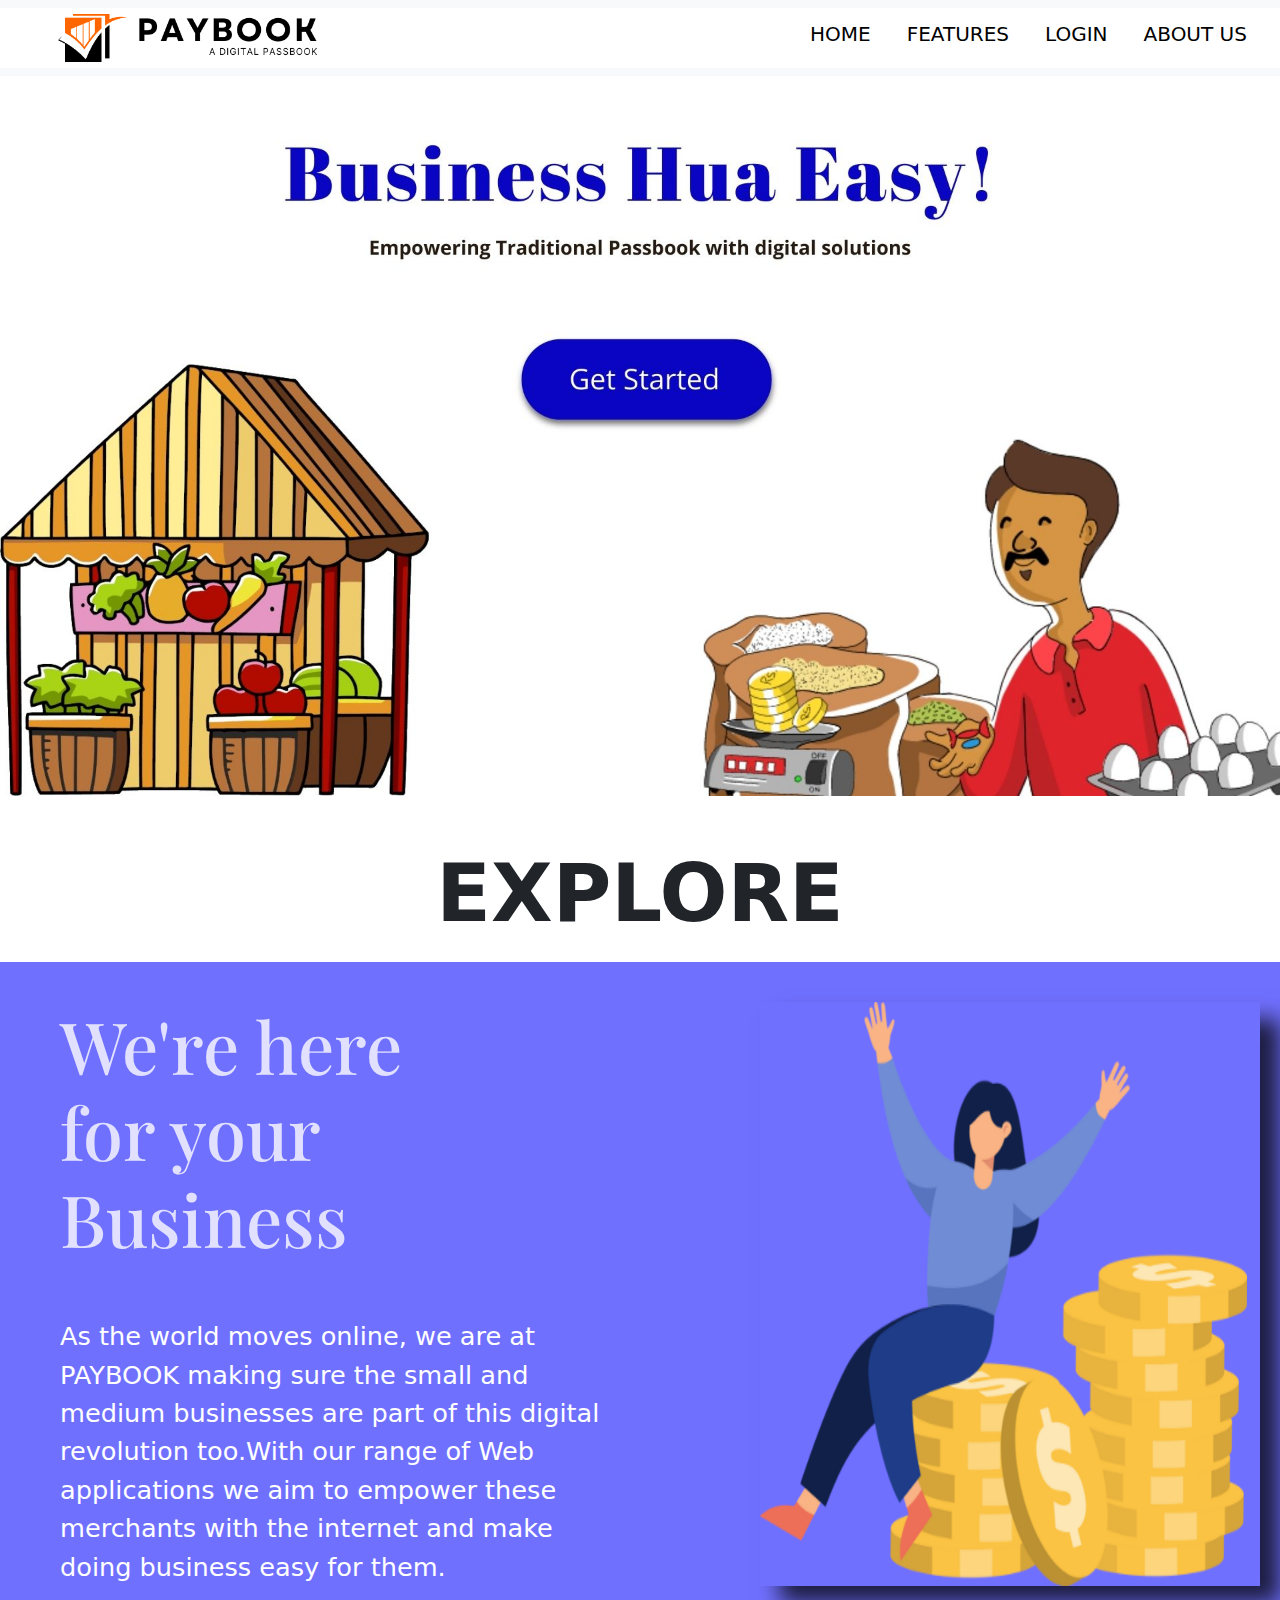
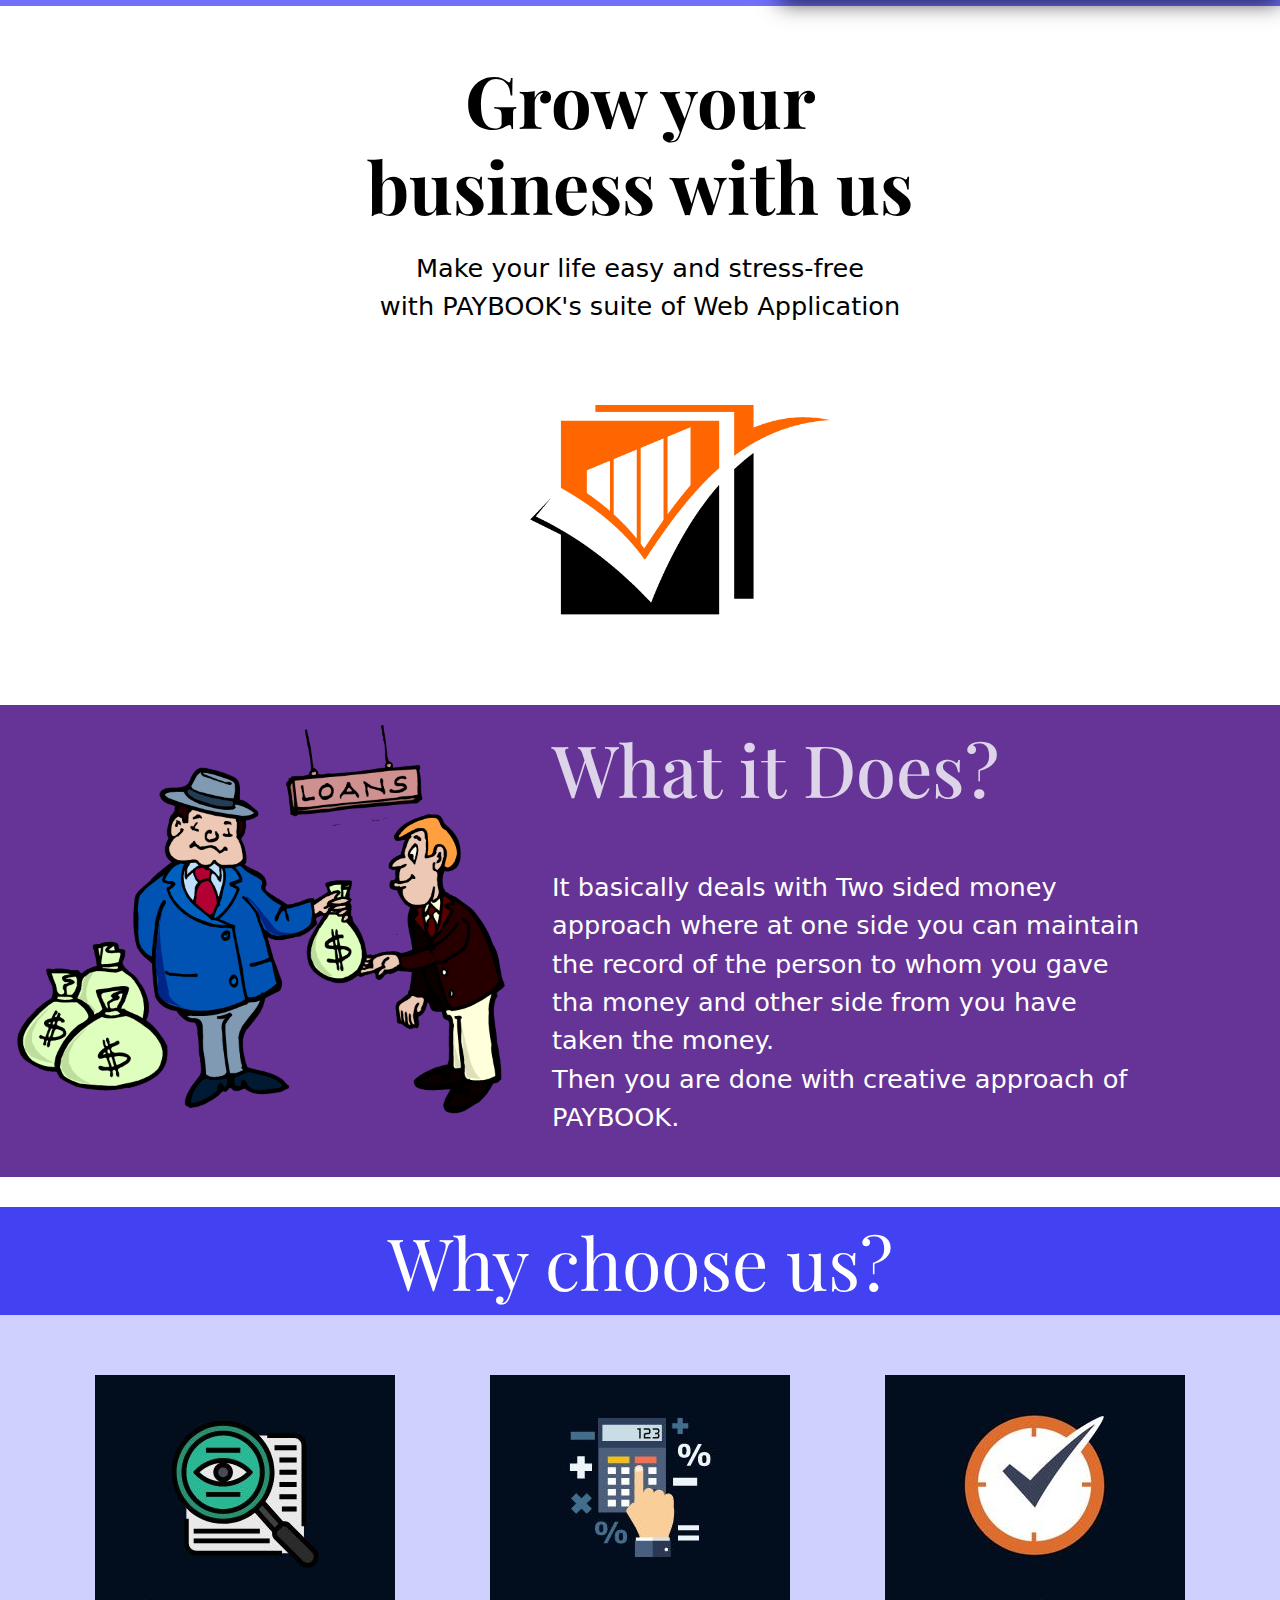
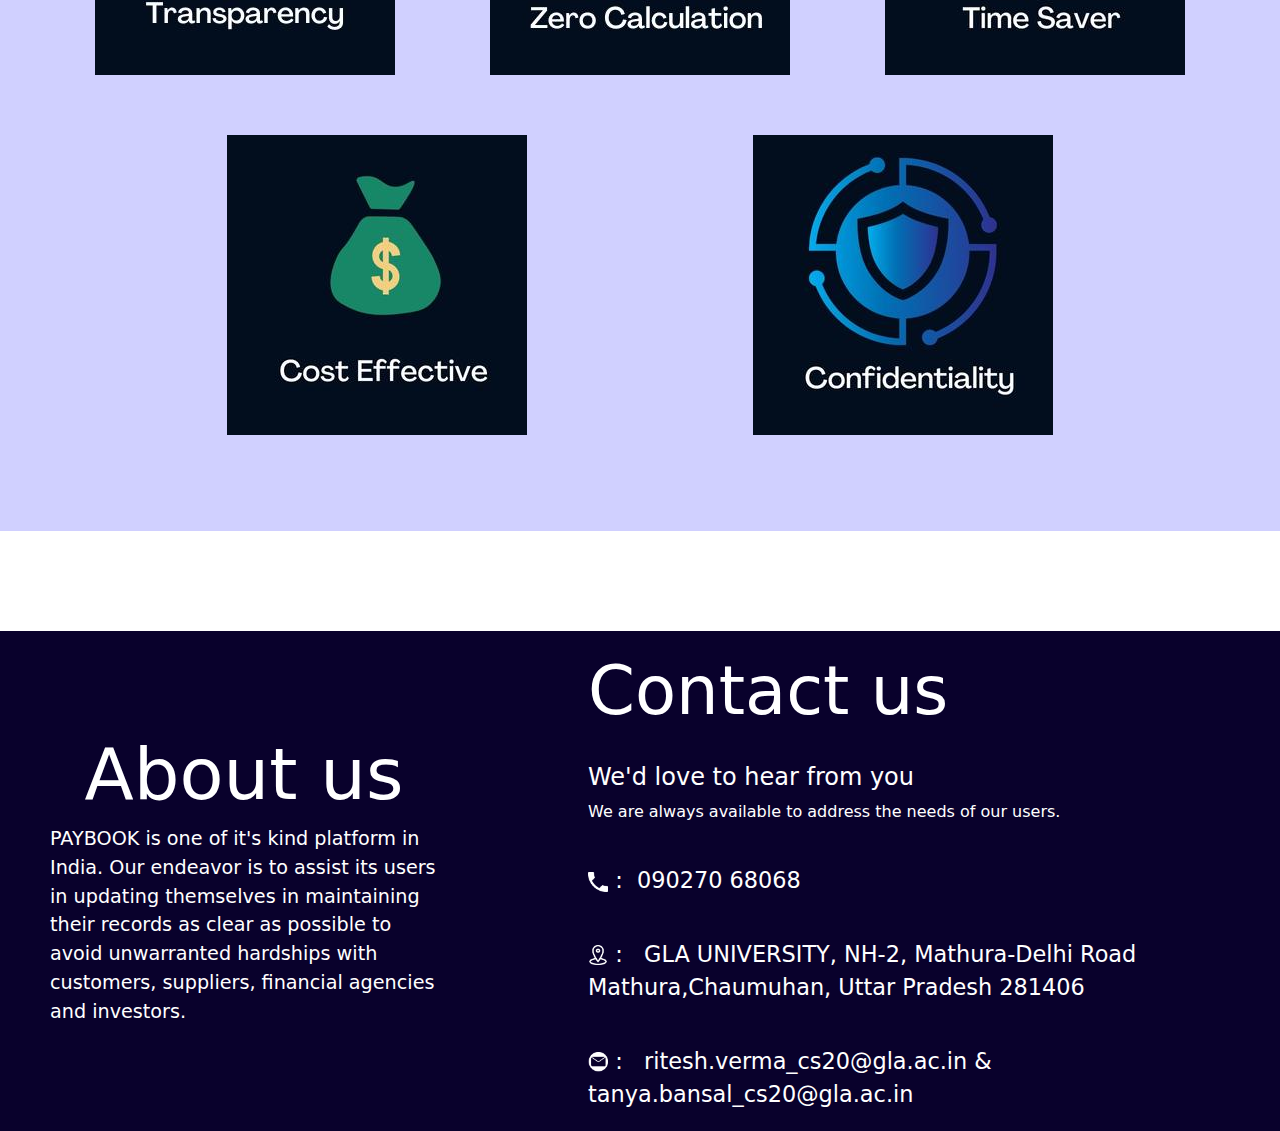
<file: index.html>
<!DOCTYPE html>
<html lang="en">
<head>
    <meta charset="UTF-8">
    <meta http-equiv="X-UA-Compatible" content="IE=edge">
    <meta name="viewport" content="width=device-width, initial-scale=1.0">
    <title>PAYBOOK</title>
    <link rel="stylesheet" href="https://cdn.jsdelivr.net/npm/bootstrap@5.2.0-beta1/dist/css/bootstrap.min.css">
   <link rel="stylesheet" href="./CSS/home-page.css">
   <style>
    @import url('https://fonts.googleapis.com/css2?family=Playfair+Display:ital,wght@0,500;1,400&display=swap');
   
        @import url('https://fonts.googleapis.com/css2?family=Playfair+Display&display=swap');
       
            @import url('https://fonts.googleapis.com/css2?family=Bebas+Neue&family=Playfair+Display&display=swap');
          
              @import url('https://fonts.googleapis.com/css2?family=Bebas+Neue&family=Ibarra+Real+Nova:wght@700&family=Playfair+Display&display=swap');
              </style>
</head>
<body >

  
  <nav class="navbar navbar-expand-lg bg-light" style="background-color: white;">
  
    <div class="container-fluid" style="border: none; border-color: white; background-color: white;" >
      <div id="cir">
      <img style="margin-left:40px ; " src="./media/logo.png" width="300px" height="60px" >
    </div>

   
     
      <div class="collapse navbar-collapse" id="navbarNav" style=" background-color: white">
        <ul class="navbar-nav" >
          <li style="margin-left:450px "  class="nav-item" >
            <a  class="nav-link active" aria-current="page" href="#ftext"><h5>HOME</h5></a>
          </li>
          <li class="nav-item" style="margin-left:20px ;">
            <a class="nav-link" href="#text"><h5>FEATURES</h5></a>
          </li>
          <li class="nav-item"style="margin-left:20px ;">
            <a class="nav-link" href="./HTML PAGES/loginpage.html"><h5>LOGIN</h5></a>
          </li>
          <li class="nav-item"style="margin-left:20px ;">
            <a class="nav-link" href="#about"><h5>ABOUT US</h5></a>
          </li>
        </ul>
      </div>
    </div>
  </nav>

  <img  src="./media/Business Hua Easy!.jpg" alt="" usemap="#map" id="easy">
 <map name="map">
<area shape="poly" coords="585,271,563,312,585,355,808,356,835,316,801,272

" href="./HTML PAGES/loginpage.html" alt="">
 </map>
      <h1 id="ftext">EXPLORE</h1>
      <div class="b">
        <div id="textcon">
        <h1 id="bt">We're here <br> for your Business</h1>
        <br><br>
        <div id="lt">As the world moves online, we are at PAYBOOK making sure the small and medium businesses are part of this digital revolution too.With our range of Web applications we aim to empower these merchants with the internet and make doing business easy for them.</div>
      </div>
        <img style="margin-left: 150px; -webkit-box-shadow: 20px 17px 21px 0px rgba(0,0,0,0.75);
        -moz-box-shadow: 20px 17px 21px 0px rgba(0,0,0,0.75);
        box-shadow: 20px 17px 21px 0px rgba(0,0,0,0.75);" src="./media/Money.png" alt="">
      </div>
      <div class="gw">
        <h1 id="g">Grow your <br> business with us</h1>
        <div id="gs">Make your life easy and stress-free <br>
          with PAYBOOK's suite of Web Application</div>
      
      <img id="set" src="./media/logo big.png" alt="">
      <div class="Sec">
        <div class="image">
          <img src="./media/c3.jpg" alt="">
          
        </div>
        <div class="Dta">
          <h1 id="bt">What it Does?</h1>
          <br><br>
          <div id="lt">It basically deals with Two sided money approach where at one side you can maintain the record of the person to whom you gave tha money and other side from you have taken the money. <br> Then you are done with creative approach of PAYBOOK.</div>
  </div>
       
      </div>
    </div>

    <div class="p2">
      <div id ="text">
        Why choose us?
      </div>
     
      <div class="p1">
      <img class="ph" src="./media/Transparency.jpg" alt="">
      <img class="ph" src="./media/Zero calc.jpg" alt="">
      <img class="ph" src="./media/Time saver.jpg" alt="">
      </div>
      <div class="p1">
      <img class="ph" src="./media/Cose Effective.jpg" alt="">
      <img class="ph" src="./media/Confidentiality.jpg" alt="">  
      
      </div>
    <br><br><br> <br>
    </div>
<div id="about">
    <div id="data">
        <h1 id="ph">About us</h1>
      <div id="para">
          PAYBOOK is one of it's kind platform in India. Our endeavor is to assist its users in updating themselves in maintaining their records as clear as possible to avoid unwarranted hardships with customers, suppliers, financial agencies and investors.
      </div>
      
    </div>
    
    <span style="padding-left: 150px; color:White ;"><h1 style="font-size: 420%; margin-top: 20px;">Contact us</h1>
    <br>
      <h4 >We'd love to hear from you</h4>
    We are always available to address the needs of our users.
        <div class="icon">
          <img class="i" src="./media/Call.png" alt="">
          : &nbsp;090270 68068
        </div>
        <div class="icon">
          <img class="i" src="./media/Loaction.png" alt="">
          : &nbsp; GLA UNIVERSITY, NH-2, Mathura-Delhi Road Mathura,Chaumuhan, Uttar Pradesh 281406
        </div>
        <div class="icon">
          <img class="i" src="./media/Gmail.png" alt="">
          : &nbsp; ritesh.verma_cs20@gla.ac.in & tanya.bansal_cs20@gla.ac.in
        </div>
  </span>
</div> 
      </body>
      </html>
</file>
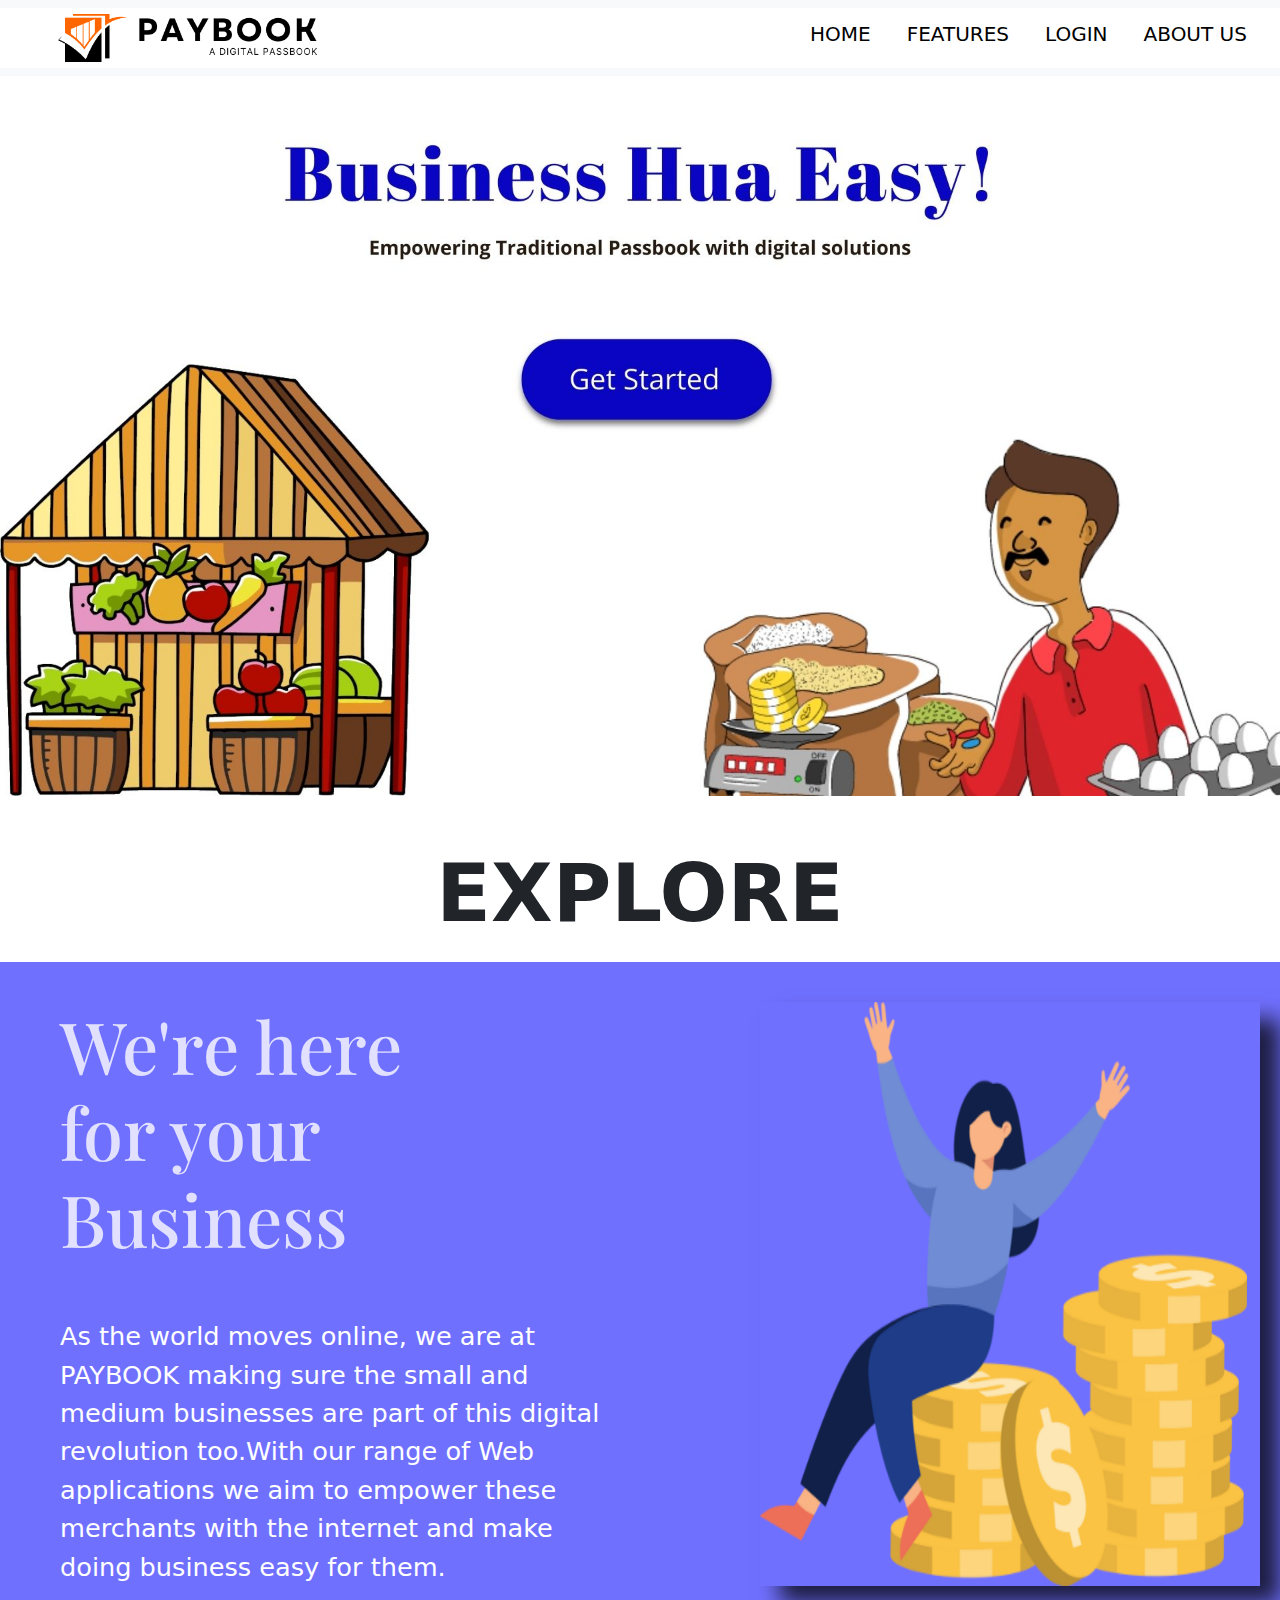
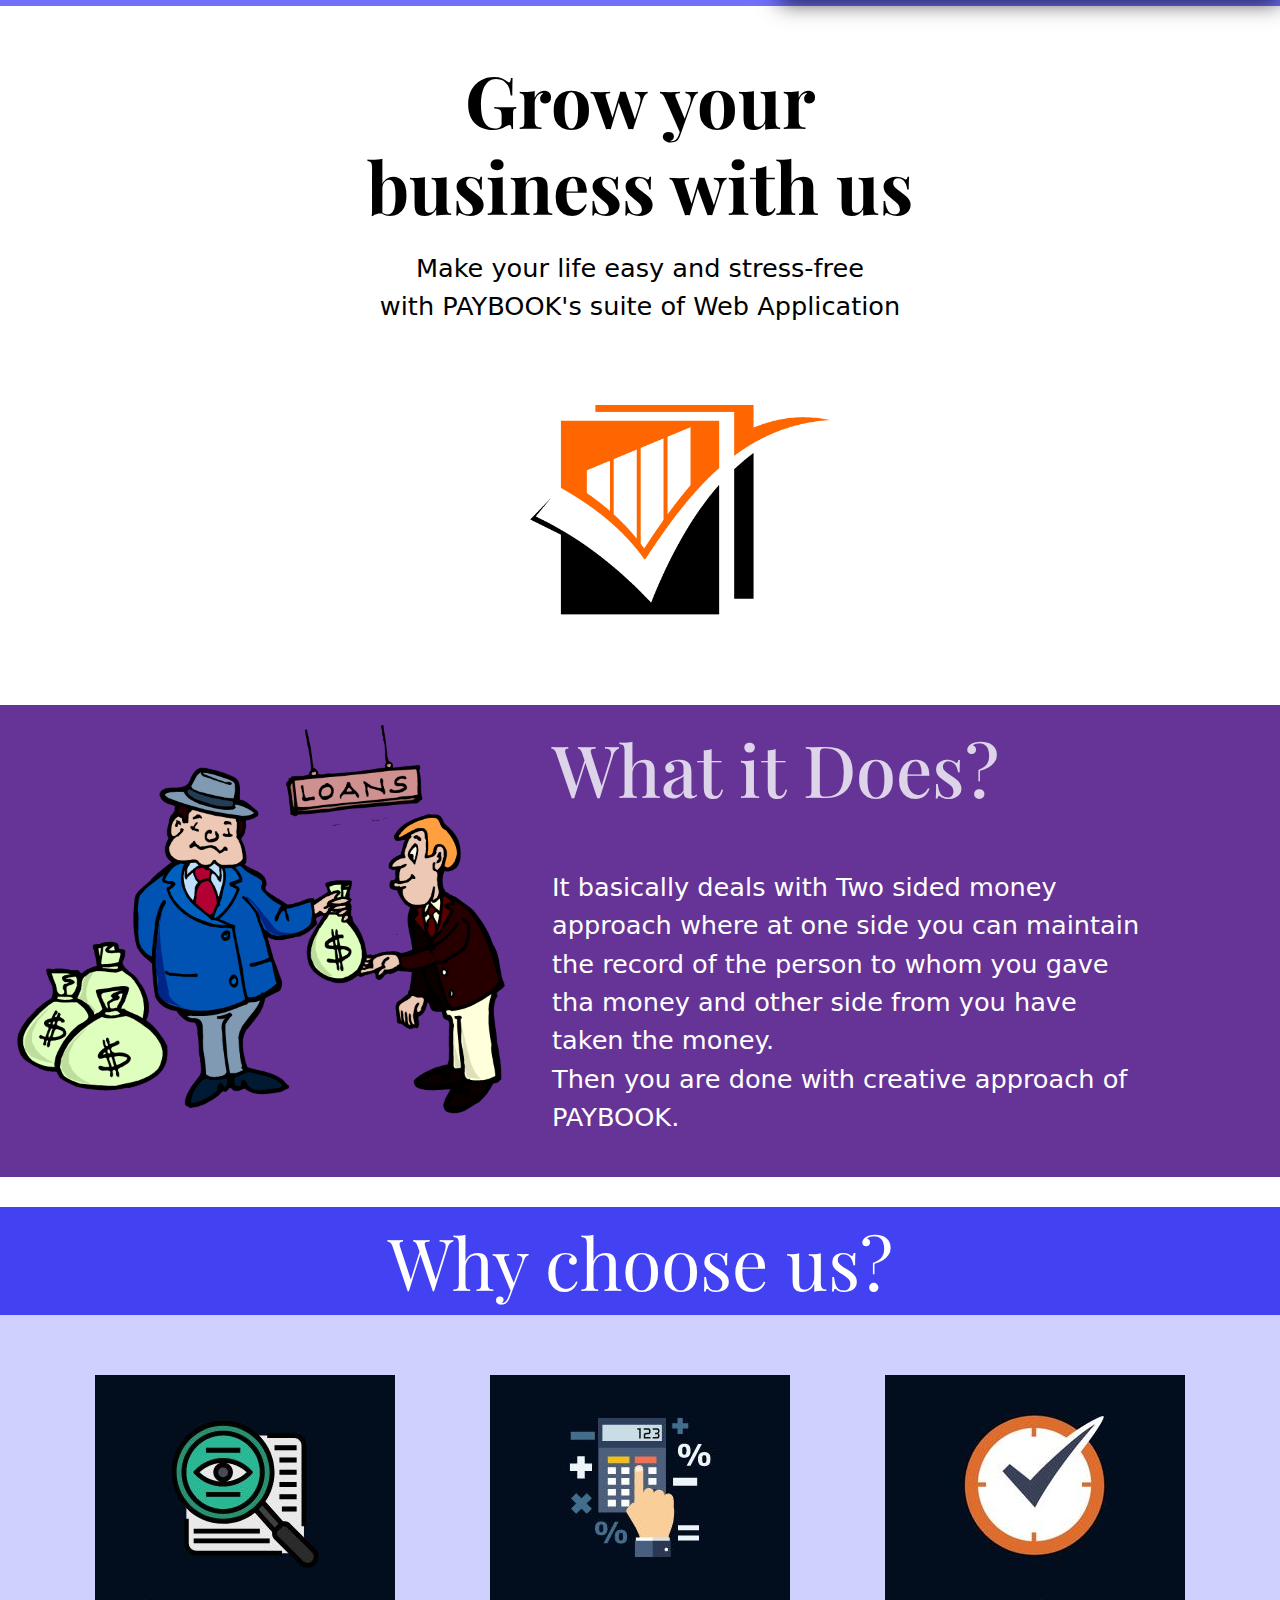
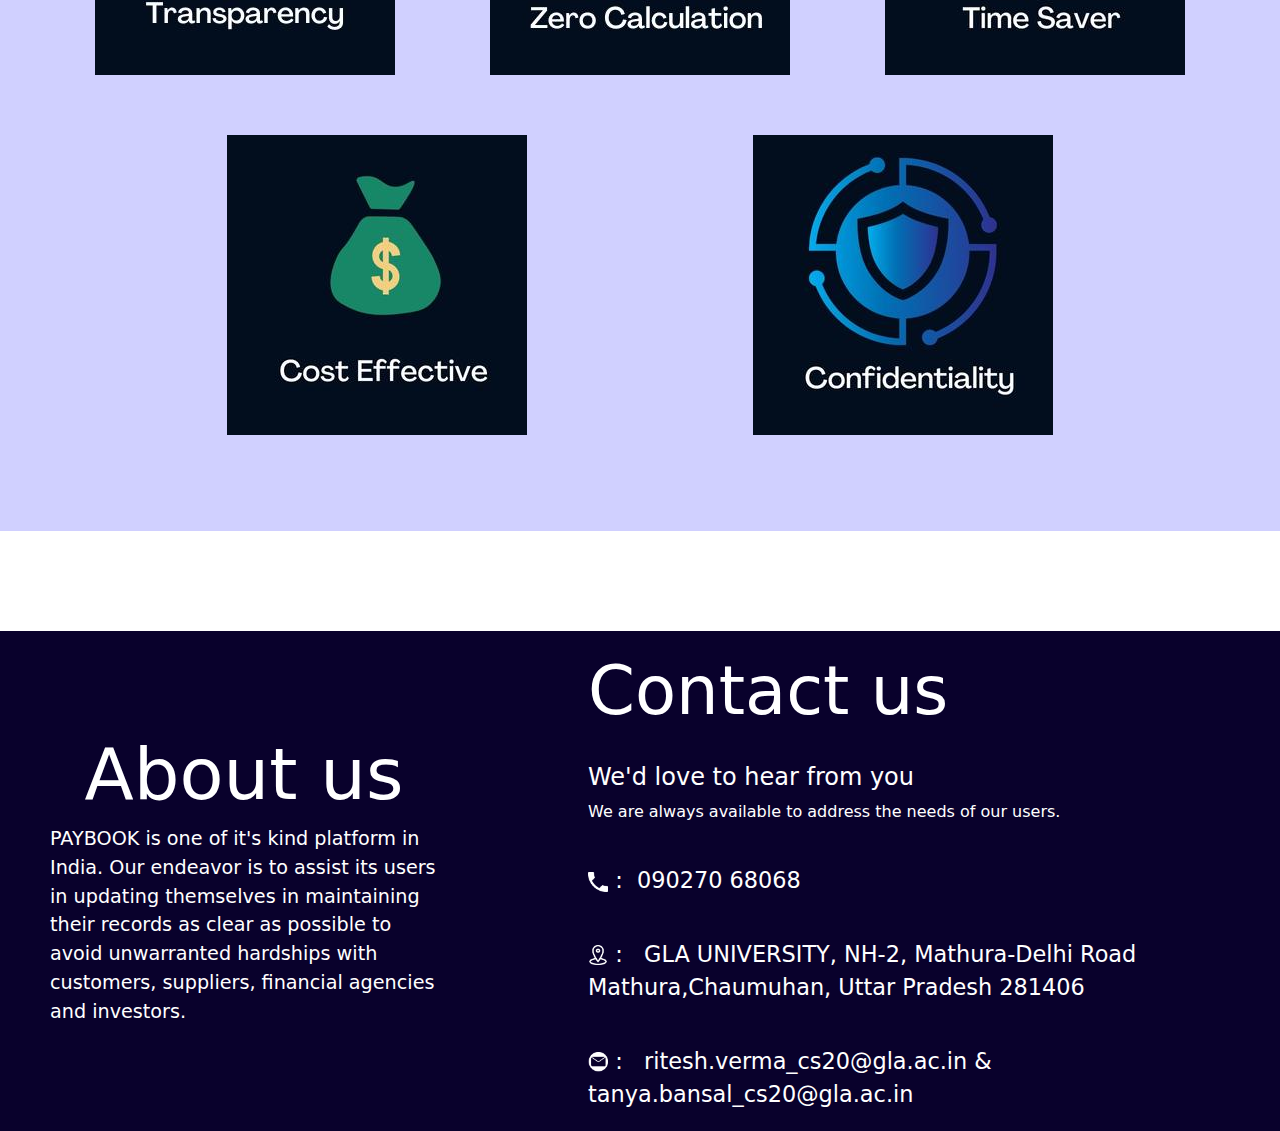
<file: HTML PAGES/Home-page.html>
<!DOCTYPE html>
<html lang="en">
<head>
    <meta charset="UTF-8">
    <meta http-equiv="X-UA-Compatible" content="IE=edge">
    <meta name="viewport" content="width=device-width, initial-scale=1.0">
    <title>PAYBOOK</title>
    <link rel="stylesheet" href="https://cdn.jsdelivr.net/npm/bootstrap@5.2.0-beta1/dist/css/bootstrap.min.css">
   <link rel="stylesheet" href="../CSS/home-page.css">
   <style>
    @import url('https://fonts.googleapis.com/css2?family=Playfair+Display:ital,wght@0,500;1,400&display=swap');
   
        @import url('https://fonts.googleapis.com/css2?family=Playfair+Display&display=swap');
       
            @import url('https://fonts.googleapis.com/css2?family=Bebas+Neue&family=Playfair+Display&display=swap');
          
              @import url('https://fonts.googleapis.com/css2?family=Bebas+Neue&family=Ibarra+Real+Nova:wght@700&family=Playfair+Display&display=swap');
              </style>
</head>
<body >

  
  <nav class="navbar navbar-expand-lg bg-light" style="background-color: white;">
  
    <div class="container-fluid" style="border: none; border-color: white; background-color: white;" >
      <!-- <a class="navbar-brand" href="#">Navbar</a> -->
      <div id="cir">
      <img style="margin-left:40px ; " src="../media/logo.png" width="300px" height="60px" >
    </div>

    <!-- <div id="name">
        <h1 id="ptext">MY PASSBOOK</h1>
       <div id="bus"> Digital Passbook</div>
    </div> -->
     
     
      <div class="collapse navbar-collapse" id="navbarNav" style=" background-color: white">
        <ul class="navbar-nav" >
          <li style="margin-left:450px "  class="nav-item" >
            <a  class="nav-link active" aria-current="page" href="#ftext"><h5>HOME</h5></a>
          </li>
          <li class="nav-item" style="margin-left:20px ;">
            <a class="nav-link" href="#text"><h5>FEATURES</h5></a>
          </li>
          <li class="nav-item"style="margin-left:20px ;">
            <a class="nav-link" href="../HTML PAGES/loginpage.html"><h5>LOGIN</h5></a>
          </li>
          <li class="nav-item"style="margin-left:20px ;">
            <a class="nav-link" href="#about"><h5>ABOUT US</h5></a>
          </li>
        </ul>
      </div>
    </div>
  </nav>

  <img  src="../media/Business Hua Easy!.jpg" alt="" usemap="#map" id="easy">
 <map name="map">
<area shape="poly" coords="585,271,563,312,585,355,808,356,835,316,801,272

" href="../HTML PAGES/loginpage.html" alt="">
 </map>
      <h1 id="ftext">EXPLORE</h1>
      <div class="b">
        <div id="textcon">
        <h1 id="bt">We're here <br> for your Business</h1>
        <br><br>
        <div id="lt">As the world moves online, we are at PAYBOOK making sure the small and medium businesses are part of this digital revolution too.With our range of Web applications we aim to empower these merchants with the internet and make doing business easy for them.</div>
      </div>
        <img style="margin-left: 150px; -webkit-box-shadow: 20px 17px 21px 0px rgba(0,0,0,0.75);
        -moz-box-shadow: 20px 17px 21px 0px rgba(0,0,0,0.75);
        box-shadow: 20px 17px 21px 0px rgba(0,0,0,0.75);" src="../media/Money.png" alt="">
      </div>
      <div class="gw">
        <h1 id="g">Grow your <br> business with us</h1>
        <div id="gs">Make your life easy and stress-free <br>
          with PAYBOOK's suite of Web Application</div>
      
      <img id="set" src="../media/logo big.png" alt="">
      <div class="Sec">
        <div class="image">
          <img src="../media/c3.jpg" alt="">
          
        </div>
        <div class="Dta">
          <h1 id="bt">What it Does?</h1>
          <br><br>
          <div id="lt">It basically deals with Two sided money approach where at one side you can maintain the record of the person to whom you gave tha money and other side from you have taken the money. <br> Then you are done with creative approach of PAYBOOK.</div>
  </div>
       
      </div>
    </div>

    <div class="p2">
      <div id ="text">
        Why choose us?
      </div>
     
      <div class="p1">
      <img class="ph" src="../media/Transparency.jpg" alt="">
      <img class="ph" src="../media/Zero calc.jpg" alt="">
      <img class="ph" src="../media/Time saver.jpg" alt="">
      </div>
      <div class="p1">
      <img class="ph" src="../media/Cose Effective.jpg" alt="">
      <img class="ph" src="../media/Confidentiality.jpg" alt="">  
      
      </div>
    <br><br><br> <br>
    </div>
<div id="about">
    <div id="data">
        <h1 id="ph">About us</h1>
      <div id="para">
          PAYBOOK is one of it's kind platform in India. Our endeavor is to assist its users in updating themselves in maintaining their records as clear as possible to avoid unwarranted hardships with customers, suppliers, financial agencies and investors.
      </div>
      
    </div>
    
    <span style="padding-left: 150px; color:White ;"><h1 style="font-size: 420%; margin-top: 20px;">Contact us</h1>
    <br>
      <h4 >We'd love to hear from you</h4>
    We are always available to address the needs of our users.
        <div class="icon">
          <img class="i" src="../media/Call.png" alt="">
          : &nbsp;090270 68068
        </div>
        <div class="icon">
          <img class="i" src="../media/Loaction.png" alt="">
          : &nbsp; GLA UNIVERSITY, NH-2, Mathura-Delhi Road Mathura,Chaumuhan, Uttar Pradesh 281406
        </div>
        <div class="icon">
          <img class="i" src="../media/Gmail.png" alt="">
          : &nbsp; ritesh.verma_cs20@gla.ac.in & tanya.bansal_cs20@gla.ac.in
        </div>
  </span>
</div> 
      </body>
      </html>
</file>
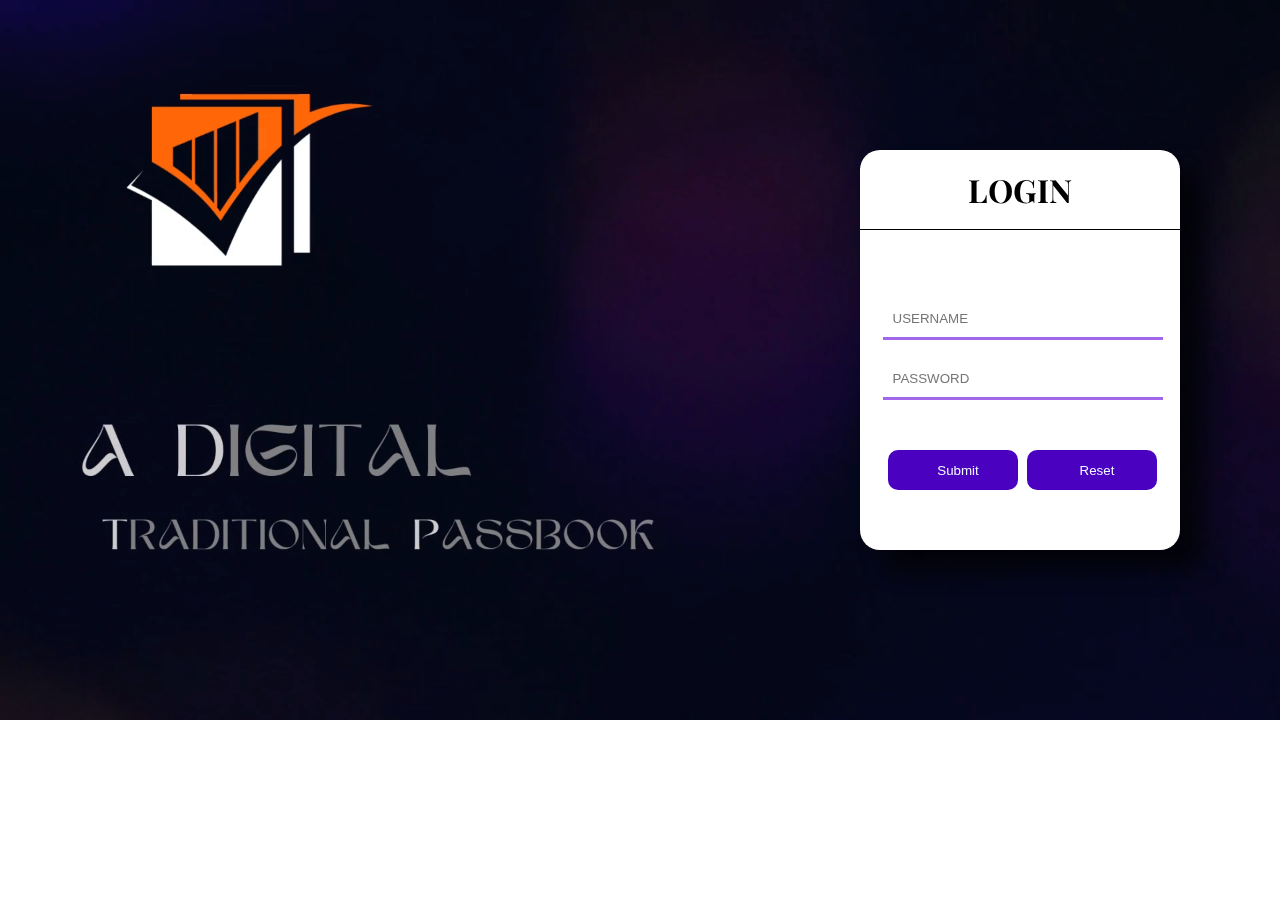
<file: HTML PAGES/loginpage.html>
<!DOCTYPE html>
<html lang="en">
<head>
    <meta charset="UTF-8">
    <meta http-equiv="X-UA-Compatible" content="IE=edge">
    <meta name="viewport" content="width=device-width, initial-scale=1.0">
    <title>LOGIN</title>
    <link rel="stylesheet" href="../CSS/loginpage.css">
    <style>
        @import url('https://fonts.googleapis.com/css2?family=Playfair+Display&display=swap');
        </style>
</head>
<body >
<div class="full">
    <div class="box">
        <div id="heading">
        <h1>LOGIN</h1>
    </div>
    <div id="form">
        <form action="./Option-page.html">
            <!-- <label for="" class="label">USERNAME: </label> -->
            <input  class="inbox" type="text" id="uname" placeholder="USERNAME" required>
            <!-- <label for="" class="label">PASSWORD: </label> -->
            <input   class="inbox" type="password" placeholder="PASSWORD" required>
            <input  class="btn" type="submit" onclick="func();">
            <input class="btn" type="reset">
        </form>
    </div>
</div>
<div class="videocon">
    <video autoplay muted width="100% " height="100%">
        <source src="../media/login2.mp4" type="video/mp4">
    </video>
</div>
</div>
<script src="../JS/Login.js"></script>
</body>
</html>
</file>
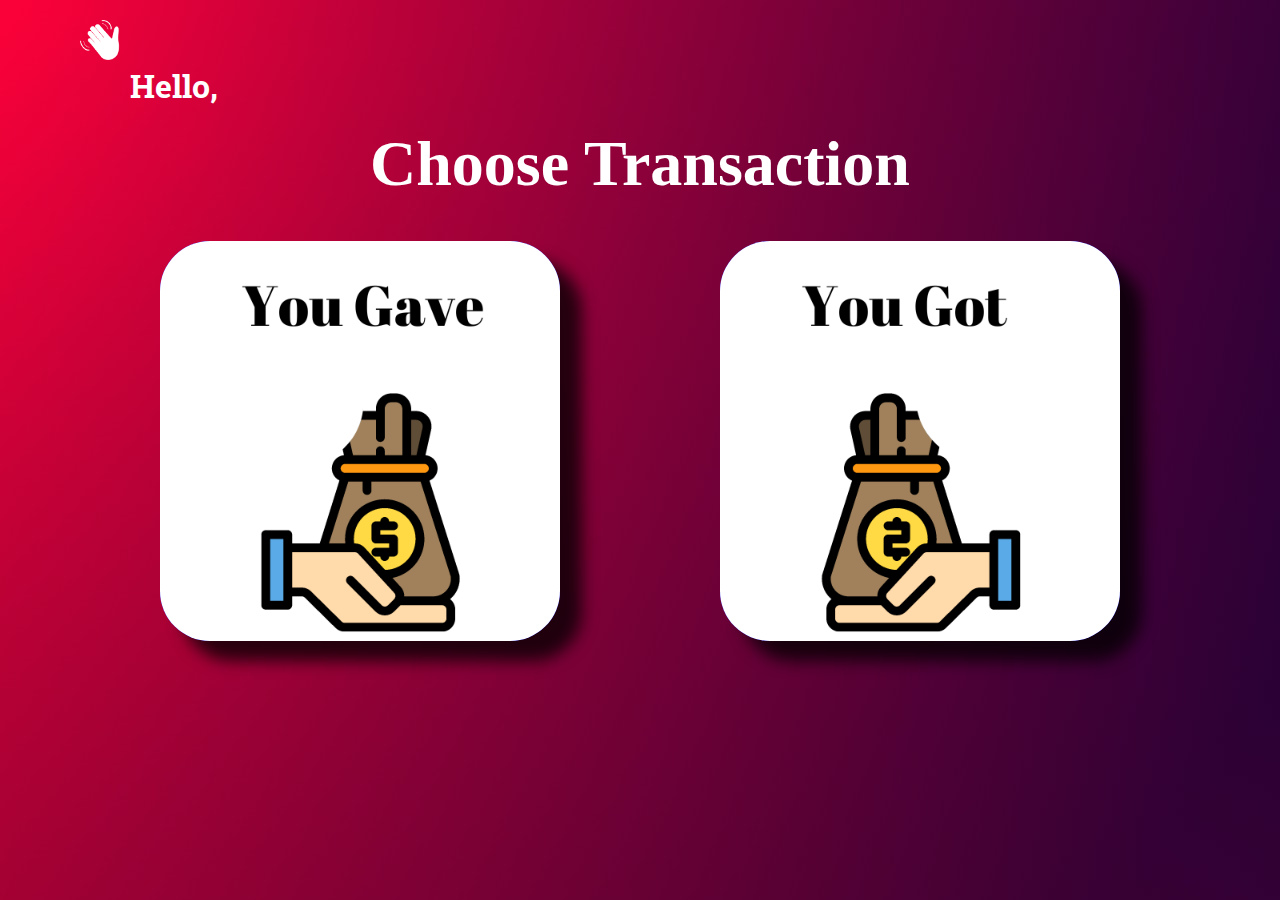
<file: HTML PAGES/Option-page.html>
<!DOCTYPE html>
<html lang="en">
<head>
    <meta charset="UTF-8">
    <meta http-equiv="X-UA-Compatible" content="IE=edge">
    <meta name="viewport" content="width=device-width, initial-scale=1.0">
    <title>Type of Transaciton</title>
    <link rel="stylesheet" href="../CSS/Option-page.css">
</head>
<body>
    <div class="topbox">
        <img src="../media/Waving.png" alt="">
        <h1 id="topname">
            Hello, <span id="name"></span>
        </h1>
    </div>
    <h1 style=" color: white;
    margin-top: 0px;font-size: 400%; text-align:center;">Choose Transaction </h1>
    <div class="tbox">
        <a href="../HTML PAGES/Firebase.html">
           <img  class="box" src="../media/You Gavew.png" alt="">
        </a>
        <a href="../HTML PAGES/firebase1.html">
            <img  class="box"  src="../media/You Got W.png" alt="">
        </a>
       
    </div>



    <script type="module" src="../JS/option-page.js"></script>
    <style>
        @import url('https://fonts.googleapis.com/css2?family=Bebas+Neue&family=Ibarra+Real+Nova:wght@700&family=Playfair+Display&family=Roboto+Slab&display=swap');
        </style>
</body>
</html>
</file>
<file: CSS/home-page.css>
body{
   
   
    
}
.collapse ul{
    margin-right: 1px;
}
.collapse navbar-collapse
{
    margin-left: 600px;
}
.nav-link
{
    margin-top: 0px;
    font-weight: bold;
    color: black;
}
#ptext{
    font-family: 'Bebas Neue', cursive;
    
font-family: 'Playfair Display', serif;
text-shadow: 5px 3px 2px rgba(147, 150, 154, 1);

}

h5:hover{
    color:grey;
    border-bottom:1px black solid;
    transition: 0.5s;
}

.text{
    color: black;
    font-weight: bolder;
    font-size: xx-large;
   
}
#easy
{
    width: 100%;
   
}
#bus
{
    font-size: large;
    font-weight: 600;
    font-family: Arial, Helvetica, sans-serif;
    color: blue;
    margin-left: 135px;
    margin-top: 1px;
}
#ftext{
    margin-top: 50px;
    font-weight: bold;
    text-align: center;
    margin-bottom: 20px;
    font-size: 500%;
    

}
.b{
    width: 100%;
    background-color: rgba(0, 0, 255, 0.562);
    padding: 40px 20px 20px ;
    display: flex;
   
}
#bt{
    color: rgba(255, 255, 255, 0.788);
    margin-left: 40px;
    font-family: 'Bebas Neue', cursive;
    font-family: 'Ibarra Real Nova', serif;
    font-family: 'Playfair Display', serif;
    font-size: 450%;
}
#lt
{
    color: white;
    margin-left: 40px;
    font-size: 160%;
}
#textcon{
    width: 50%;
}
#g
{
    font-family: 'Bebas Neue', cursive;
    font-family: 'Ibarra Real Nova', serif;
    font-family: 'Playfair Display', serif;
    color: black;
    font-size: 450%;
    font-weight: bold;

}
.gw
{
    text-align: center;
    margin-top: 50px;


}
.Sec
{
    display: flex;
    margin-top: 90px;
    width: 100%;
    background-color: rgba(82, 25, 136, 0.884);
    padding-bottom: 40px;
    padding-top: 20px;
}
#gs{
    color:black;
    font-size: 160%;
    margin-top: 20px;
   
}
.image{
    width: 40%;
    
   
}
.image img{
    width: 500px;
    
}
.Dta
{
    width: 50%;
    text-align: left;
    

}
#set{
margin-left: 80px;
width:300px;
margin-top: 80px;

}
#set:hover{
    transform: scale(1.5);
    transition: 2s;
}
#text{ 
    font-family: 'Bebas Neue', cursive;
    font-family: 'Ibarra Real Nova', serif;
    font-family: 'Playfair Display', serif;
    color: white;
    font-size: 450%;
    
    text-align: center;
    margin-top: 30px;
    background-color: rgba(9, 9, 238, 0.712);
}
.li{
    font-size: xx-large;
    font-weight: bold;
    
}
.p1
{
    display: flex;
    margin-top: 60px;
    justify-content: space-evenly;
   
   
}
.ph:hover
{
transform: scale(1.3);
transition: 2s;
border-radius: 60px;
}
.p2
{
    background-color: rgba(0, 0, 255, 0.185);
    margin-bottom: 100px;
}
#about
{
   
    background-color: rgb(9, 1, 44);
    height: 500px;
    display: flex;
   
}
#ph
{
    text-align: center;
    position: relative;
    margin-top: 50px;
  
    color: white;
    font-size: 450%;
    
}
#data
{
  
    width: 50%;
    padding-top: 50px;
    padding-left: 50px;
    


}
#para
{
color: white;
font-size: 120%;
}

.i{
    width: 20px;
}
.icon
{
    margin-top: 40px;
    font-size: 140%;
}
</file>
<file: CSS/loginpage.css>
body{
    margin: 0 ;
    padding:0;
    box-sizing: border-box;
   overflow: hidden;



}
.box
{ margin-top: 150px;
    margin-left: 760px;
    width: 320px;
    height: 400px;
  
    -webkit-box-shadow: 24px 20px 22px 0px rgba(0,0,0,0.65);
-moz-box-shadow: 24px 20px 22px 0px rgba(0,0,0,0.65);
box-shadow: 24px 20px 22px 0px rgba(0,0,0,0.65);
background-color: white;  border-radius: 20px;
   

}
.videocon
{
    position: absolute;
    top: 0;
    left: 0;
    z-index: -1;

}

body{
    display: flex;
    justify-content: center;
    text-align: center;
    }
*
{
    margin: 0px;
    padding: 0px;
    box-sizing: border-box;
}
h1
{
    margin-top: 18px;
    margin-bottom: 18px;
    font-family: 'Playfair Display', serif;
}
#heading
{
    margin-top: 10px;
    display: flex;
    justify-content: center;
    
    border-bottom: 1px solid;
    

}
.label
{
    font-family: 'Playfair Display', serif;
    font-weight: bold;
    letter-spacing: 1px;
}
.btn
{
    width: 130px;
    height: 40px;
    border: 0px;
    background-color: rgb(74, 1, 192);
    color: aliceblue;
    border-radius: 10px;
    margin-top: 50px;
    cursor: pointer;
}
.inbox
{
   margin-top: 20px;
   /* border-radius: 10px; */
   border-color: rgba(96, 0, 221, 0.596);
   height: 40px;
   width: 280px;
}
#form
{
    margin-top: 50px;
}
.btn:hover
{
    /* background-color: rgba(0, 0, 255, 0.589); */
    border-bottom: 5px rgb(0, 0, 0) solid;
    -webkit-box-shadow: 6px 6px 6px -3px rgba(255,255,255,1);
    -moz-box-shadow: 6px 6px 6px -3px rgba(255,255,255,1);
    box-shadow: 6px 6px 6px -3px rgba(255,255,255,1);
}
input
{
    border: 0px;
    margin-left: 5px;
    padding-left: 10px;
    border-bottom: 3px rgb(119, 3, 228) solid;
}
#full
{
  position: relative;
  width: 100%;
  height: 100vh;
  display: flex; overflow: hidden;
}
</file>
<file: CSS/Option-page.css>
body{
    background: rgb(0,0,0);
background: linear-gradient(90deg, rgba(0,0,0,0.5046393557422969) 19%, rgba(255,255,255,0.5326505602240896) 100%);
   background-image: url(../media/gradienta-n2XqPm7Bqhk-unsplash.jpg);
}
*{
    margin: 0;
    padding: 0;
    
}
.tbox
{
    margin-top: 40px;
width: 100%;
display: flex;;
justify-content: space-evenly;
}
.box{
    width: 400px;
    height: 400px;
    background-color: blue;
    border-radius: 50px;
    display: flex;
    justify-content: center;
    align-items: center;
    color: white;
    -webkit-box-shadow: 22px 20px 16px 0px rgba(0,0,0,0.75);
-moz-box-shadow: 22px 20px 16px 0px rgba(0,0,0,0.75);
box-shadow: 22px 20px 16px 0px rgba(0,0,0,0.75);
    
}
.topbox
{
padding-left: 80px;
padding-top: 20px;
padding-bottom: 20px;



}
.topbox img{
    width: 40px;
}
#topname
{
margin-left: 50px;   
font-family: 'Bebas Neue', cursive;
font-family: 'Ibarra Real Nova', serif;
font-family: 'Playfair Display', serif;
font-family: 'Roboto Slab', serif; 
color: white;
}
.box:hover{
    transform: scale(1.05);
 
    background-color: rgb(84, 3, 138);
    transition: 2s;
    -webkit-box-shadow: -19px -18px 18px 0px rgba(0,0,0,1);
    -moz-box-shadow: -19px -18px 18px 0px rgba(0,0,0,1);
    box-shadow: -19px -18px 18px 0px rgba(0,0,0,1);
   
}
.box img{
    width: 400px;

}
</file>
